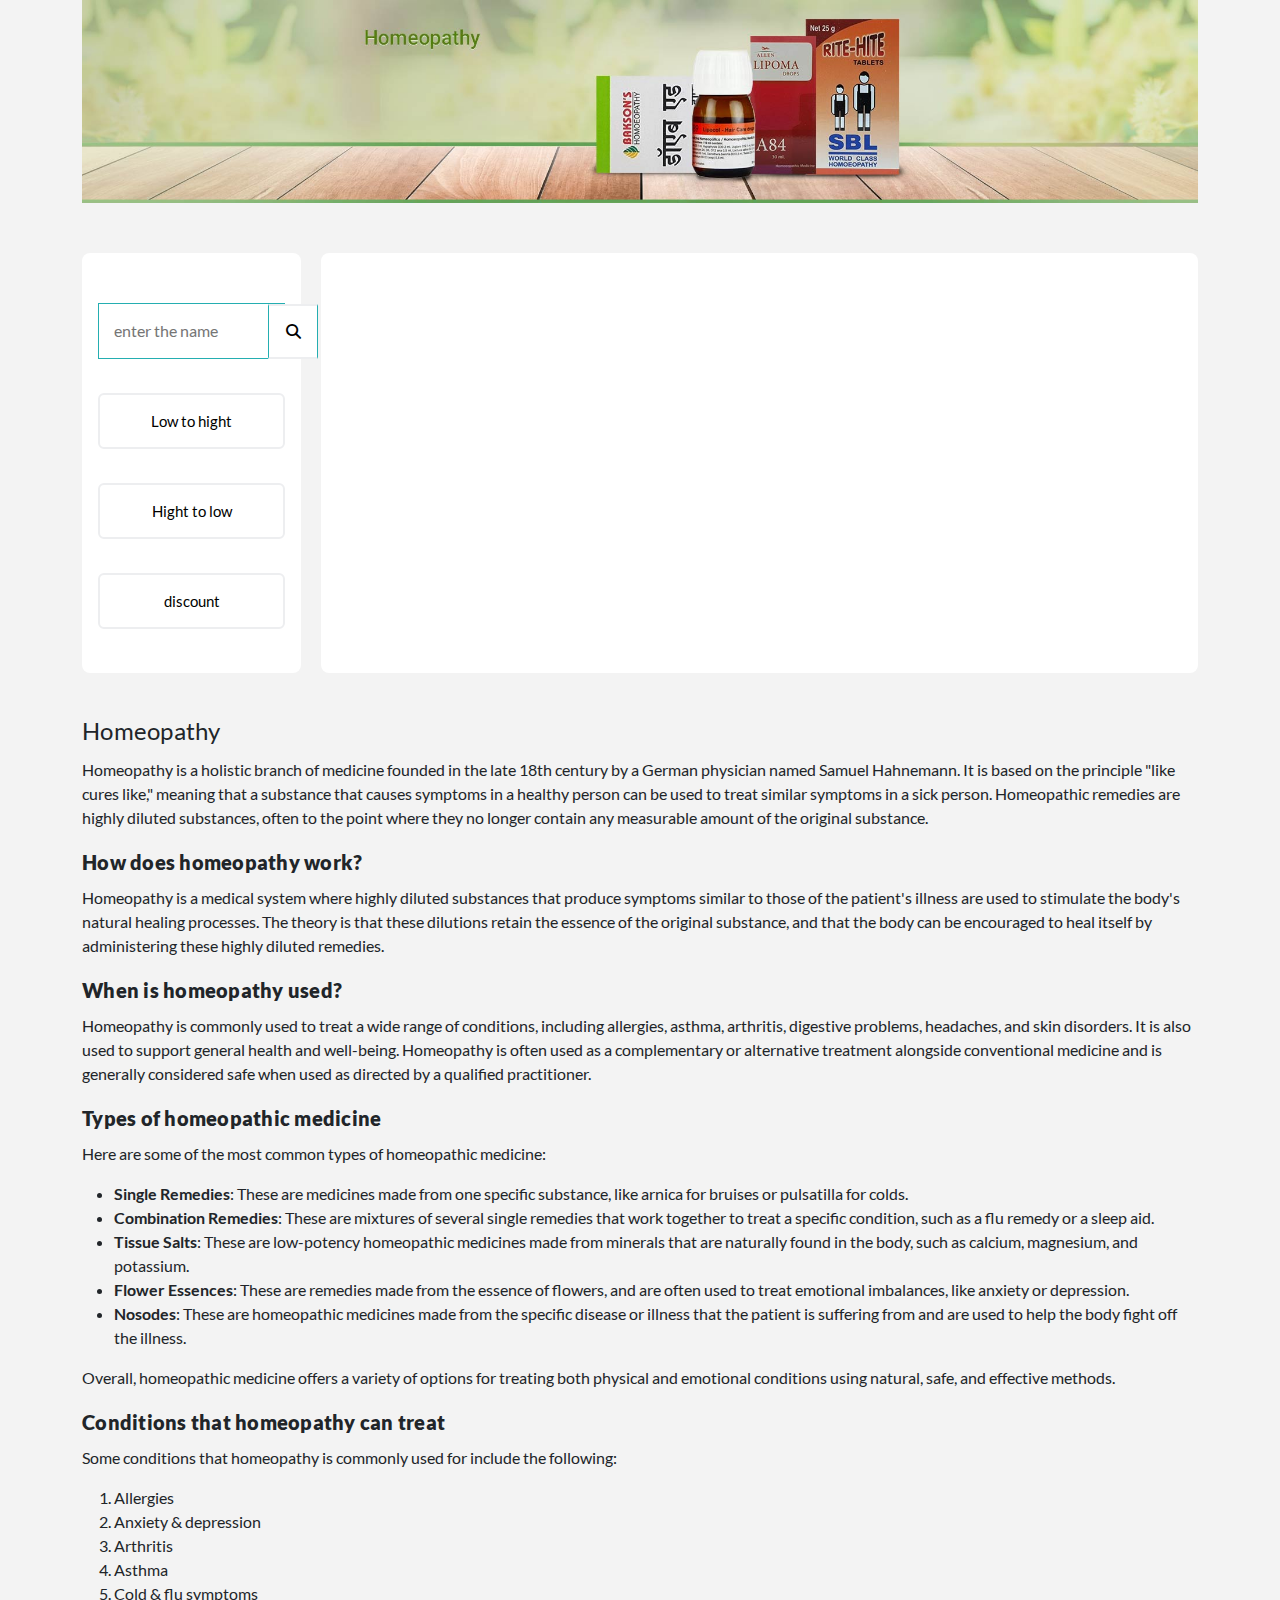
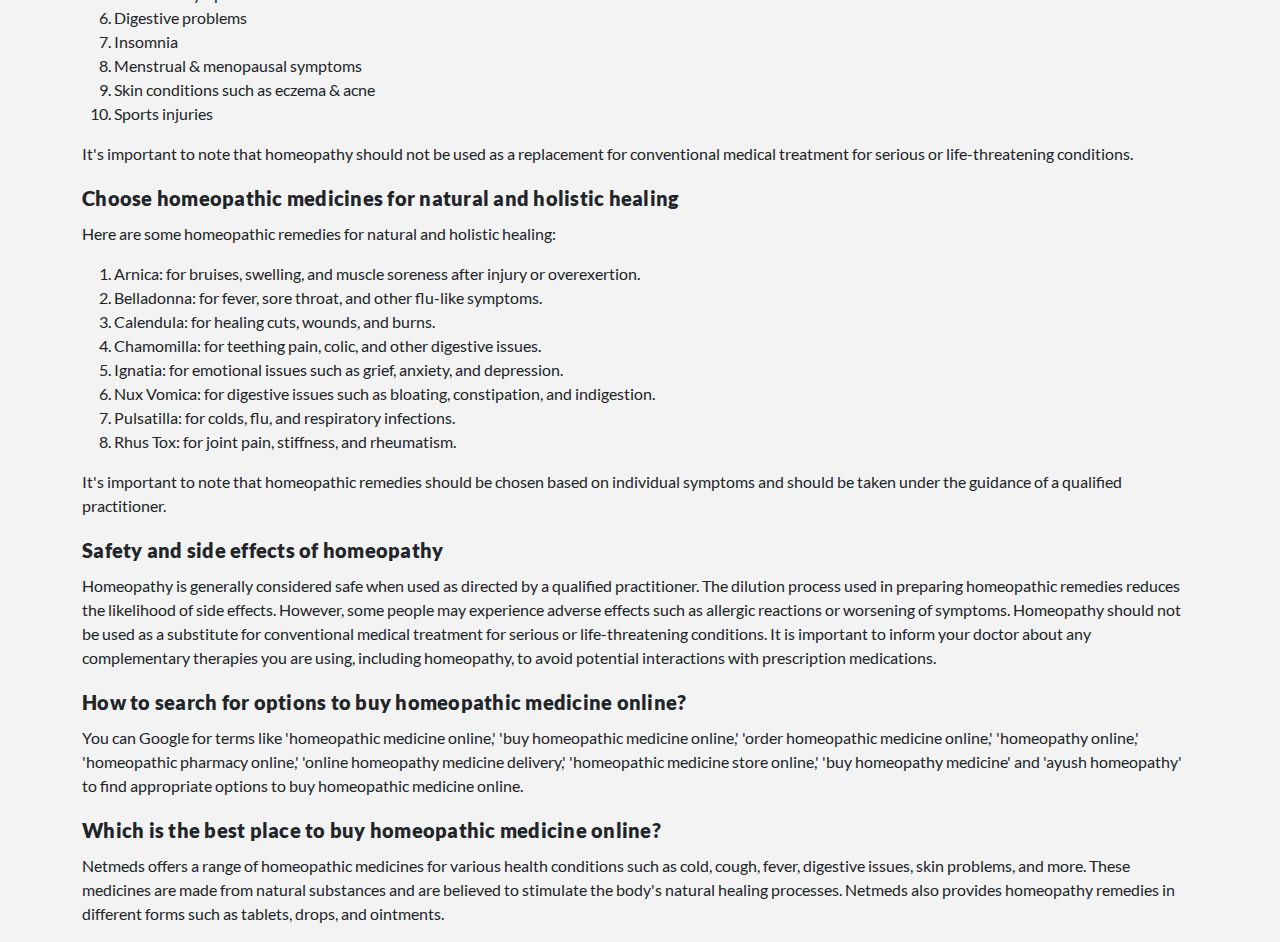
<file: pages/homeopathey.html>
<!DOCTYPE html>
<html lang="en">
  <head>
    <meta charset="UTF-8" />
    <meta name="viewport" content="width=device-width, initial-scale=1.0" />
    <title>homeopathey page</title>
    <link rel="stylesheet" href="/style/all.min.css" />
    <link rel="stylesheet" href="/style/fonts.css" />
    <link rel="stylesheet" href="/style/bootstrap.min.css" />
    <link rel="stylesheet" href="/style/homeothey.css" />
  </head>
  <body>
    <div class="container">
      <div class="bannr-img">
        <img src="/images/homeopathy_banner.jpg" >
      </div>
      <div id="parent-box">
        <div id="box1">
          <input type="text" id="value" placeholder="enter the name" />
          <button id="search">
            <i class="fa-solid fa-magnifying-glass"></i>
          </button>
          <button id="lth">Low to hight</button>
          <button id="htl">Hight to low</button>
          <button id="discount">discount</button>
        </div>
        <div id="box2"></div>
      </div>

      <div class="category-des">
        <p><br /></p>
        <h1>Homeopathy</h1>
        <p>
          Homeopathy is a holistic branch of medicine founded in the late 18th
          century by a German physician named Samuel Hahnemann. It is based on
          the principle "like cures like," meaning that a substance that causes
          symptoms in a healthy person can be used to treat similar symptoms in
          a sick person. Homeopathic remedies are highly diluted substances,
          often to the point where they no longer contain any measurable amount
          of the original substance.
        </p>
        <h2>How does homeopathy work?</h2>
        <p>
          Homeopathy is a medical system where highly diluted substances that
          produce symptoms similar to those of the patient's illness are used to
          stimulate the body's natural healing processes. The theory is that
          these dilutions retain the essence of the original substance, and that
          the body can be encouraged to heal itself by administering these
          highly diluted remedies.
        </p>
        <h2>When is homeopathy used?</h2>
        <p>
          Homeopathy is commonly used to treat a wide range of conditions,
          including allergies, asthma, arthritis, digestive problems, headaches,
          and skin disorders. It is also used to support general health and
          well-being. Homeopathy is often used as a complementary or alternative
          treatment alongside conventional medicine and is generally considered
          safe when used as directed by a qualified practitioner.
        </p>
        <h2>Types of homeopathic medicine</h2>
        <p>Here are some of the most common types of homeopathic medicine:</p>
        <ul>
          <li>
            <strong>Single Remedies</strong>: These are medicines made from one
            specific substance, like arnica for bruises or pulsatilla for colds.
          </li>
          <li>
            <strong>Combination Remedies</strong>: These are mixtures of several
            single remedies that work together to treat a specific condition,
            such as a flu remedy or a sleep aid.
          </li>
          <li>
            <strong>Tissue Salts</strong>: These are low-potency homeopathic
            medicines made from minerals that are naturally found in the body,
            such as calcium, magnesium, and potassium.
          </li>
          <li>
            <strong>Flower Essences</strong>: These are remedies made from the
            essence of flowers, and are often used to treat emotional
            imbalances, like anxiety or depression.
          </li>
          <li>
            <strong>Nosodes</strong>: These are homeopathic medicines made from
            the specific disease or illness that the patient is suffering from
            and are used to help the body fight off the illness.
          </li>
        </ul>
        <p>
          Overall, homeopathic medicine offers a variety of options for treating
          both physical and emotional conditions using natural, safe, and
          effective methods.
        </p>
        <h2>Conditions that homeopathy can treat</h2>
        <p>
          Some conditions that homeopathy is commonly used for include the
          following:
        </p>
        <ol>
          <li>Allergies</li>
          <li>Anxiety &amp; depression</li>
          <li>Arthritis</li>
          <li>Asthma</li>
          <li>Cold &amp; flu symptoms</li>
          <li>Digestive problems</li>
          <li>Insomnia</li>
          <li>Menstrual &amp; menopausal symptoms</li>
          <li>Skin conditions such as eczema &amp; acne</li>
          <li>Sports injuries</li>
        </ol>
        <p>
          It's important to note that homeopathy should not be used as a
          replacement for conventional medical treatment for serious or
          life-threatening conditions.
        </p>
        <h2>Choose homeopathic medicines for natural and holistic healing</h2>
        <p>
          Here are some homeopathic remedies for natural and holistic healing:
        </p>
        <ol>
          <li>
            Arnica: for bruises, swelling, and muscle soreness after injury or
            overexertion.
          </li>
          <li>
            Belladonna: for fever, sore throat, and other flu-like symptoms.
          </li>
          <li>Calendula: for healing cuts, wounds, and burns.</li>
          <li>
            Chamomilla: for teething pain, colic, and other digestive issues.
          </li>
          <li>
            Ignatia: for emotional issues such as grief, anxiety, and
            depression.
          </li>
          <li>
            Nux Vomica: for digestive issues such as bloating, constipation, and
            indigestion.
          </li>
          <li>Pulsatilla: for colds, flu, and respiratory infections.</li>
          <li>Rhus Tox: for joint pain, stiffness, and rheumatism.</li>
        </ol>
        <p>
          It's important to note that homeopathic remedies should be chosen
          based on individual symptoms and should be taken under the guidance of
          a qualified practitioner.
        </p>
        <h2>Safety and side effects of homeopathy</h2>
        <p>
          Homeopathy is generally considered safe when used as directed by a
          qualified practitioner. The dilution process used in preparing
          homeopathic remedies reduces the likelihood of side effects. However,
          some people may experience adverse effects such as allergic reactions
          or worsening of symptoms. Homeopathy should not be used as a
          substitute for conventional medical treatment for serious or
          life-threatening conditions. It is important to inform your doctor
          about any complementary therapies you are using, including homeopathy,
          to avoid potential interactions with prescription medications.
        </p>
        <h2>How to search for options to buy homeopathic medicine online?</h2>
        <p>
          You can Google for terms like 'homeopathic medicine online,' 'buy
          homeopathic medicine online,' 'order homeopathic medicine online,'
          'homeopathy online,' 'homeopathic pharmacy online,' 'online homeopathy
          medicine delivery,' 'homeopathic medicine store online,' 'buy
          homeopathy medicine' and 'ayush homeopathy' to find appropriate
          options to buy homeopathic medicine online.
        </p>
        <h2>Which is the best place to buy homeopathic medicine online?</h2>
        <p>
          Netmeds offers a range of homeopathic medicines for various health
          conditions such as cold, cough, fever, digestive issues, skin
          problems, and more. These medicines are made from natural substances
          and are believed to stimulate the body's natural healing processes.
          Netmeds also provides homeopathy remedies in different forms such as
          tablets, drops, and ointments.
        </p>
        <div class="clearfix"></div>
      </div>
    </div>
  </body>
  <script src="/javascript/bootstrap.min.js"></script>

  <script type="module" src="/javascript/homeopathey.js"></script>
  
</html>
</file>
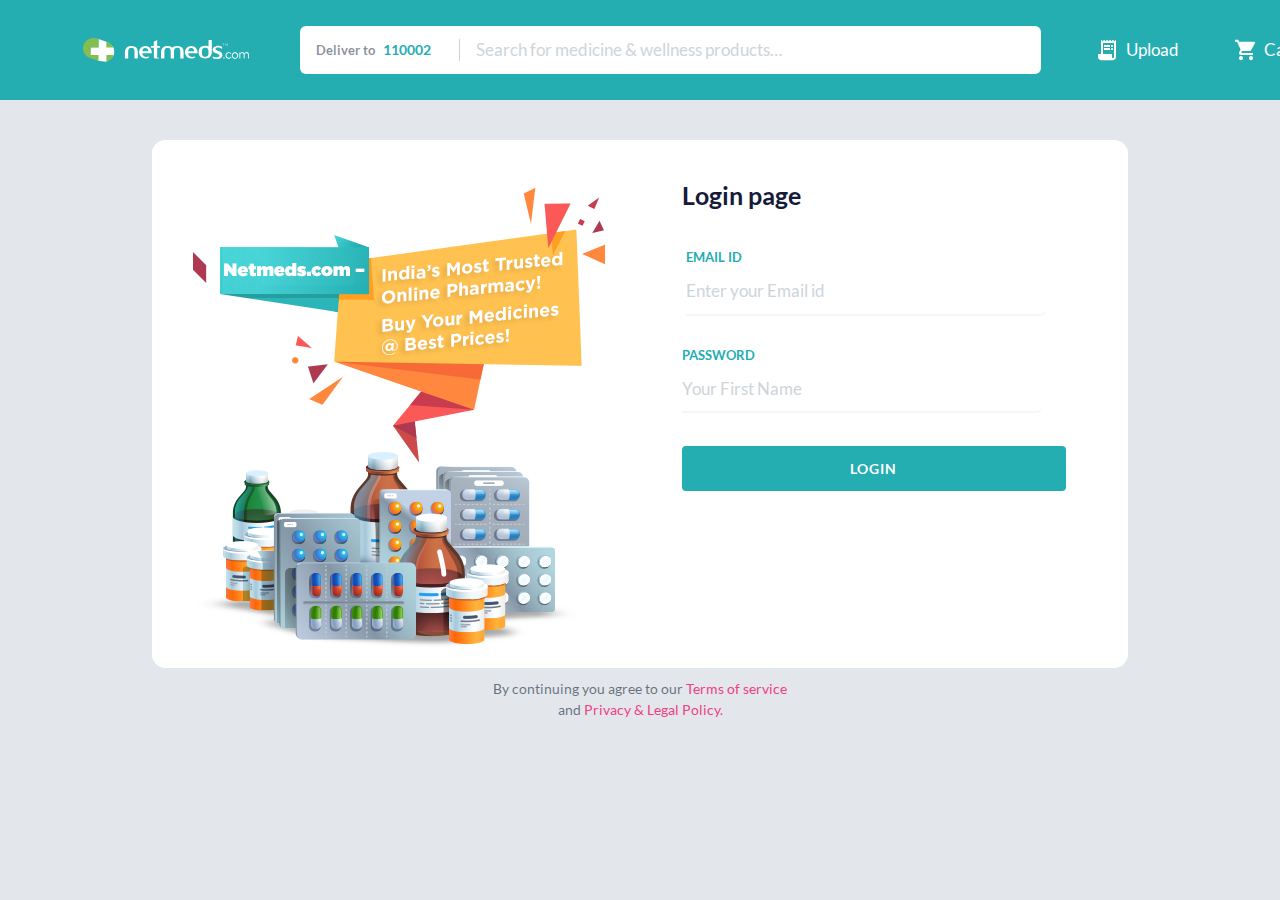
<file: pages/login.html>
<!DOCTYPE html>
<html lang="en">
  <head>
    <meta charset="UTF-8" />
    <meta name="viewport" content="width=device-width, initial-scale=1.0" />
    <title>Ayurvedic page</title>
    <link rel="stylesheet" href="/style/all.min.css" />
    <link rel="stylesheet" href="/style/fonts.css" />
    <link rel="stylesheet" href="/style/bootstrap.min.css" />
    <link rel="stylesheet" href="/style/login.css" />
  </head>
  <body>
    
    <header>
      <div class="container">
        <div class="d-flex align-items-center">
          <div class="logo">
            <img src="/images/login-logo.svg" />
          </div>
          <div class="deliver">
            <div class="deliver-1">Deliver to <span> 110002 </span></div>
          </div>
          <form action="">
            <input
              type="text"
              placeholder="Search for medicine & wellness products…"
            />
          </form>
          <div class="d-flex upload">
            <img src="/images/upload_rx.svg" alt="" />
            <h5>Upload</h5>
          </div>
          <div class="d-flex cart">
            <img src="/images/cart_icon.svg" alt="" />
            <h5>Cart</h5>
          </div>
        </div>
      </div>
    </header>

    <div id="box">
      <div id="box1">
        <img src="/images/login-form.png" alt="" />
      </div>
      <div id="box2">
        <div>
          <h2>Login page</h2>
          <form id="signupdata">
           
            <div class="form-group p-1">
              <label for="">Email id</label>
              <input
                type="email"
                placeholder="Enter your Email id"
                id="email"
              />
              <p style="color: red" id="e_err"></p>
            </div>
            <div class="form-group">
              <label for="">Password</label>
              <input type="text" placeholder="Your First Name" id="Password" />
              <p style="color: red" id="p_err"></p>
            </div>
           
            <div id="sub">
              <input type="submit" value="Login"/>
            </div>
          </form>
        </div>
      </div>
    </div>

    <div class="f-1">
      <p class="terms-service">
        By continuing you agree to our
        <a _ngcontent-egn-c7="" href="/terms-and-conditions">Terms of service</a
        ><br />
        and
        <a href="/privacy-policy">Privacy &amp; Legal Policy.</a>
      </p>
    </div>
  </body>

  <script src="/javascript/bootstrap.min.js"></script>

  <script type="module" src="/javascript/login.js "></script>
</html>
</file>
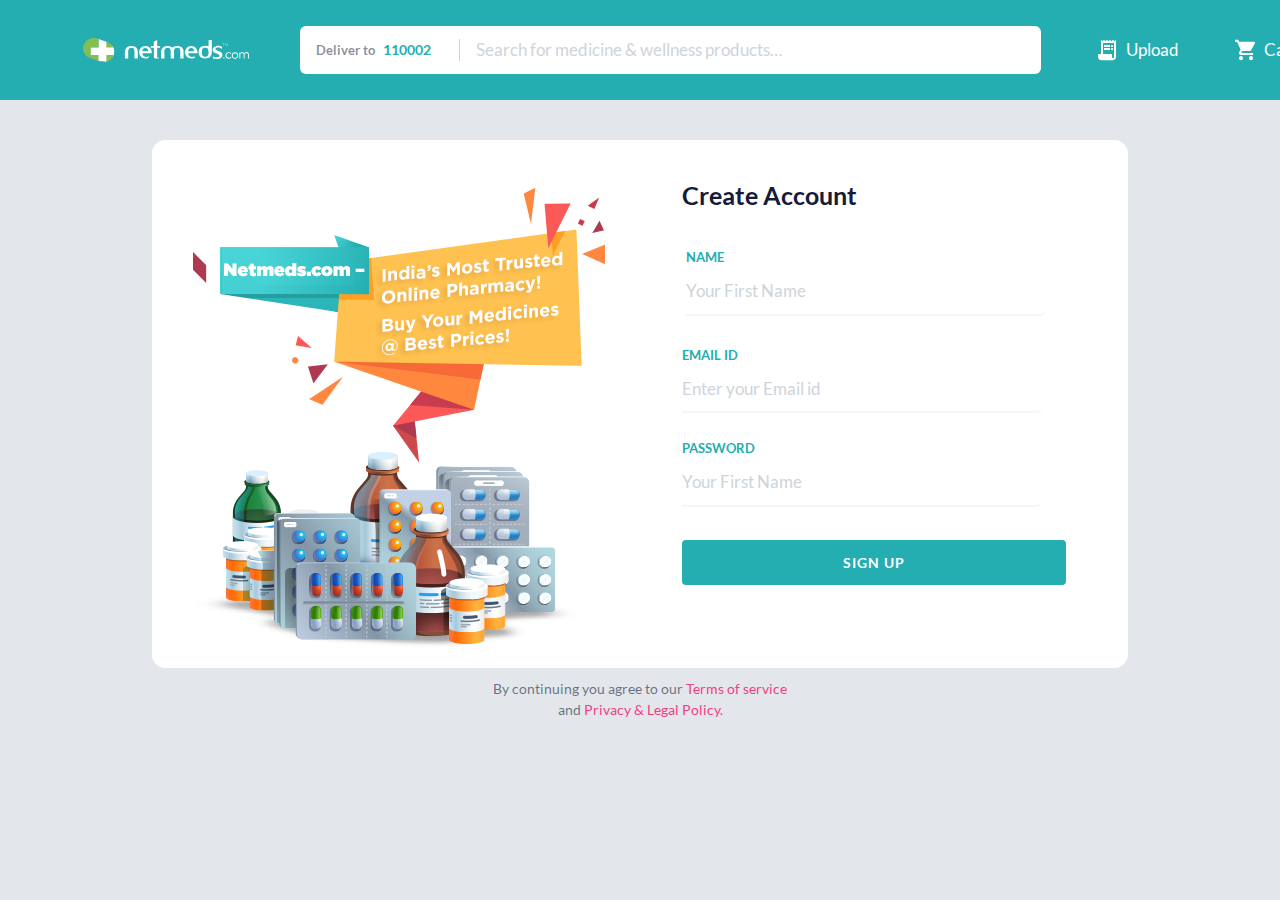
<file: pages/signup.html>
<!DOCTYPE html>
<html lang="en">
  <head>
    <meta charset="UTF-8" />
    <meta name="viewport" content="width=device-width, initial-scale=1.0" />
    <title>Ayurvedic page</title>
    <link rel="stylesheet" href="/style/all.min.css" />
    <link rel="stylesheet" href="/style/fonts.css" />
    <link rel="stylesheet" href="/style/bootstrap.min.css" />
    <link rel="stylesheet" href="/style/signup.css" />
  </head>
  <body>
    
    <header>
      <div class="container">
        <div class="d-flex align-items-center">
          <div class="logo">
            <img src="/images/login-logo.svg" />
          </div>
          <div class="deliver">
            <div class="deliver-1">Deliver to <span> 110002 </span></div>
          </div>
          <form action="">
            <input
              type="text"
              placeholder="Search for medicine & wellness products…"
            />
          </form>
          <div class="d-flex upload">
            <img src="/images/upload_rx.svg" alt="" />
            <h5>Upload</h5>
          </div>
          <div class="d-flex cart">
            <img src="/images/cart_icon.svg" alt="" />
            <h5>Cart</h5>
          </div>
        </div>
      </div>
    </header>

    <div id="box">
      <div id="box1">
        <img src="/images/login-form.png" alt="" />
      </div>
      <div id="box2">
        <div>
          <h2>Create Account</h2>
          <form id="signupdata">
            <div class="form-group p-1">
              <label for="">name</label>
              <input type="text" placeholder="Your First Name" id="fname" />
              <p style="color: red" id="f_err"></p>
            </div>
            <div class="form-group">
              <label for="">Email id</label>
              <input
                type="email"
                placeholder="Enter your Email id"
                id="email"
              />
              <p style="color: red" id="e_err"></p>
            </div>
            <div class="form-group">
              <label for="">Password</label>
              <input type="text" placeholder="Your First Name" id="Password" />
              <p style="color: red" id="p_err"></p>
            </div>
           
            <div id="sub">
              <input type="submit" value="SIGN UP" />
            </div>
          </form>
        </div>
      </div>
    </div>

    <div class="f-1">
      <p class="terms-service">
        By continuing you agree to our
        <a _ngcontent-egn-c7="" href="/terms-and-conditions">Terms of service</a
        ><br />
        and
        <a href="/privacy-policy">Privacy &amp; Legal Policy.</a>
      </p>
    </div>
  </body>

  <script src="/javascript/bootstrap.min.js"></script>

  <script type="module" src="/javascript/signup.js "></script>
</html>
</file>
<file: style/fonts.css>
@font-face {
    font-family: 'Lato';
    src: url('../fonts/Lato-BlackItalic.woff2') format('woff2'),
        url('../fonts/Lato-BlackItalic.woff') format('woff');
    font-weight: 900;
    font-style: italic;
    font-display: swap;
}

@font-face {
    font-family: 'Lato';
    src: url('../fonts/Lato-Black.woff2') format('woff2'),
        url('../fonts/Lato-Black.woff') format('woff');
    font-weight: 900;
    font-style: normal;
    font-display: swap;
}

@font-face {
    font-family: 'Lato';
    src: url('../fonts/Lato-LightItalic.woff2') format('woff2'),
        url('../fonts/Lato-LightItalic.woff') format('woff');
    font-weight: 300;
    font-style: italic;
    font-display: swap;
}

@font-face {
    font-family: 'Lato';
    src: url('../fonts/Lato-Italic.woff2') format('woff2'),
        url('../fonts/Lato-Italic.woff') format('woff');
    font-weight: normal;
    font-style: italic;
    font-display: swap;
}

@font-face {
    font-family: 'Lato';
    src: url('../fonts/Lato-Light.woff2') format('woff2'),
        url('../fonts/Lato-Light.woff') format('woff');
    font-weight: 300;
    font-style: normal;
    font-display: swap;
}

@font-face {
    font-family: 'Lato';
    src: url('../fonts/Lato-BoldItalic.woff2') format('woff2'),
        url('../fonts/Lato-BoldItalic.woff') format('woff');
    font-weight: bold;
    font-style: italic;
    font-display: swap;
}

@font-face {
    font-family: 'Lato';
    src: url('../fonts/Lato-Bold.woff2') format('woff2'),
        url('../fonts/Lato-Bold.woff') format('woff');
    font-weight: bold;
    font-style: normal;
    font-display: swap;
}

@font-face {
    font-family: 'Lato Hairline';
    src: url('../fonts/Lato-Hairline.woff2') format('woff2'),
        url('../fonts/Lato-Hairline.woff') format('woff');
    font-weight: 300;
    font-style: normal;
    font-display: swap;
}

@font-face {
    font-family: 'Lato Hairline';
    src: url('../fonts/Lato-HairlineItalic.woff2') format('woff2'),
        url('../fonts/Lato-HairlineItalic.woff') format('woff');
    font-weight: 300;
    font-style: italic;
    font-display: swap;
}

@font-face {
    font-family: 'Lato';
    src: url('../fonts/Lato-Regular.woff2') format('woff2'),
        url('../fonts/Lato-Regular.woff') format('woff');
    font-weight: normal;
    font-style: normal;
    font-display: swap;
}
</file>
<file: style/homeothey.css>
* {
  margin: 0;
  padding: 0;
  box-sizing: border-box;
  font-family: "Lato";
}
body {
  background-color: #f3f3f3;
}
#parent-box {
  display: flex;
  margin-top: 50px;
  position: relative;
}
#box1 {
  background-color: white;
  margin-right: 20px;
  text-align: center;
  height: 420px;
  border-radius: 8px;
  width: 20%;
}
#box1 input {
  display: block;
  padding: 15px;
  outline: none;
  width: 85%;
  border: 1px solid #24aeb1;
  margin:50px auto;
}
#box1 #search {
  position: absolute;
  top:33.4px;
  left: 186px;
  padding: 13px 10px;
  border-right: 1px solid #24aeb1;
  border-left: 1px solid #24aeb1;
  width: 50px;
  height: 54.8px;
  border-radius: 0px;
}
#lth {
  margin-top: -30px !important;
}
#box1 button {
  background: #fff;
  border: 2px solid #edeef0;
  padding: 17px 30px;
  box-shadow: none;
  font-size: 15px;
  border-radius: 6px;
  margin: 17px 0px;
  cursor: pointer;
  line-height: normal;
  width: 85%;
  transition: all 0.5s;
  overflow: hidden;
}
#box1 button:hover {
  border: 2px solid #24aeb1;
  color: #24aeb1;
}

#box2 {
  width: 80%;
  display: flex;
  flex-wrap: wrap;
  justify-content: center;
  background-color: white;
  justify-content: center;
  padding: 15px;
  border-radius: 8px;
}
#box2 div {
  padding: 13px;
  border: 1px solid rgba(112, 112, 112, 0.38);
  background-color: #fff;
  border-radius: 8px;
  width: 300px;
  margin-top: 20px;
}
#box2 div {
  margin-left: 11px;
}
#box2 .div2 {
  margin-right: 2px;
  position: relative;
}
#box2 .div2 h5 {
  background: #84be52;
  border-radius: 4px;
  color: #fff;
  font-size: 10px;
  padding: 5px 6px 5px 6px;
  position: absolute;
  top: 0px;
  left: 0px;
  line-height: 11px;
}
#box2 .div2 img {
  margin: auto;
  display: block;
  cursor: pointer;
}
#box2 .div2 .img-1 {
  width: 13px;
  text-align: left !important;
  display: inline-block;
  margin-right: 5px;
}
#box2 .div2 h2 {
  font-size: 14px;
  color: #151b39;
  letter-spacing: 0;
  margin: 14px 0 5px;
  text-align: left;
  height: 42px;
  line-height: 22px;
  margin-bottom: 14px;
}
#box2 .div2 span {
  color: #24aeb1;
  font-size: 12px;
  line-height: 14px;
  background: #f3f7fb;
  border-radius: 40px;
  padding: 6px 12px;
  margin: 0 4px 0 0;
  overflow: hidden;
  white-space: nowrap;
}
#box2 .div2 h3 {
  font-style: italic;
  line-height: 16px;
  color: #6f7284;
  margin-bottom: 5px;
  margin-top: 17px;
  font-size: 13px;
  letter-spacing: 0.4px;
  font-weight: 500;
}
#box2 .div2 h4 {
  color: #0b1219;
  font-size: 16px;
  font-family: LatoSemiBold;
  white-space: nowrap;
  margin-top: 10px;
  margin-bottom: 6px;
}
#box2 .div2 button {
  background: #24aeb1;
  width: 100%;
  font-size: 14px;
  border-radius: 4px;
  margin-top: 30px;
  padding: 11px;
  border: 0;
  color: #fff;
  text-transform: uppercase;
  font-family: "Lato";
  font-weight: 700;
  cursor: pointer;
}
#box2 .div2 del {
  color: rgba(0, 0, 0, 0.5);
  font-size: 14px;
}

.category-des h1 {
  font-family: Lato;
  font-size: 24px;
  letter-spacing: 0.25px;
  display: block;
  padding: 4px 0;
}

.category-des h2 {
  /* font-family: LatoBold; */
  font-size: 20px;
  letter-spacing: 0.25px;
  display: block;
  padding: 4px 0px;
  font-weight: 900;
}
.bannr-img img {
  width: 100%;
  /* height: 50vh; */
}
</file>
<file: style/login.css>
* {
    font-family: "Lato", sans-serif;
    font-weight: bold;
  }
  body {
    background-color: #e3e7eb;
  }
  
  #box {
    width: 976px;
    height: 528px;
    display: flex;
    margin: auto;
    margin-top: 40px;
  }
  #box1 {
    width: 580px;
    height: 528px;
    border-radius: 14px 0px 0px 14px;
    background-color: white;
  }
  #box1 > img {
    border-radius: 14px 0px 0px 14px;
  }
  #box2 {
    width: 488px;
    height: 528px;
    background-color: white;
    border-radius: 14px;
    border-radius: 0px 14px 14px 0px;
  }
  #box2 h2{
    padding: 0;
    margin: 0 0 8px;
    font-family: 'Lato';
    font-size: 25px;
    color: #151b39;
    font-weight: 700;
    padding-top: 40px;
  }
 
  .f-1{
    text-align: center;
    padding-top: 10px;
  }
  .f-1 p{
    font-size: 14px;
    color: rgba(21,27,57,.6);
    font-weight: 500;
  }
  .f-1 p a{
    color: #ef4281;
    text-decoration: none;
    font-weight: 500;
  }
  .form-group label {
    display: block;
    font-size: 13px;
    color: #24aeb1;
    text-transform: uppercase;
    padding-top: 10px;
  }
.p-1{
  padding-top: 20px !important;
}
  .form-group input{
    border-bottom: 2px solid rgba(21,27,57,.04);
    font-size: 16px;
    color: #151b39;
    padding: 3px 0;
    margin: 0;
    border-top: 0px;
    border-left: 0px;
    border-right: 0px;
    width: 360px;
    background-color: transparent;
    outline: none;
  }
  input::placeholder{
    color: #ced4da;
    font-weight: 500;
  }
#sub input{
  background: #24aeb1;
    font-family: LatoBold;
    font-size: 14px;
    color: #fff;
    border-radius: 4px;
    box-shadow: none!important;
    letter-spacing: 1px;
    text-transform: uppercase;
    font-family: 'lato';
    margin-top: 17px !important;
    padding: 12px 6px;
    width:86%;
    height: 100%;
    margin: 0;
    border: 0;
    cursor: pointer;
}


.align-items-center {
  align-items: center;
}


header{
  padding: 20px;
  background-color:#24aeb1;
}
.logo img{
  width: 168px;
}
.deliver{
  width: 141px;
  height: 48px;
  float: left;
  background: #fff;
  border-radius: 6px 0 0 6px;
  margin-left: 50px;
}
.deliver-1{
  padding: 0 0 0 16px;
  position: relative;
  font-family: Lato;
  font-size: 13px;
  color: rgba(21,27,57,.5);
  line-height: 22px;
  width: 160px;
  border-right: 1px solid rgba(11,18,25,.2);
  margin: 13px 0;
  z-index: 1;
}
.deliver-1 span{
  color: #24aeb1;
  font-weight: 700;
  font-size: 14px;
  padding-left: 5px;
}
form input{
  background: #fff;
  border: 0;
  border-radius: 0 6px 6px 0;
  font-family: Lato;
  font-size: 14px;
  color: #151b39;
  height: 48px;
  padding: 0 15px 0 35px;
  width: 600px;
  outline: none;
}
form input::placeholder{
  font-size: 17px;
  font-weight: 400;
}
header .upload,header .cart{
  padding-left: 55px;
}
.upload img,.cart img{
  padding-right: 6px;
}
.upload h5,.cart h5{
  color: white;
  padding-top: 9px;
  font-size: 17px;
}
</file>
<file: style/signup.css>
* {
    font-family: "Lato", sans-serif;
    font-weight: bold;
  }
  body {
    background-color: #e3e7eb;
  }
  
  #box {
    width: 976px;
    height: 528px;
    display: flex;
    margin: auto;
    margin-top: 40px;
  }
  #box1 {
    width: 580px;
    height: 528px;
    border-radius: 14px 0px 0px 14px;
    background-color: white;
  }
  #box1 > img {
    border-radius: 14px 0px 0px 14px;
  }
  #box2 {
    width: 488px;
    height: 528px;
    background-color: white;
    border-radius: 14px;
    border-radius: 0px 14px 14px 0px;
  }
  #box2 h2{
    padding: 0;
    margin: 0 0 8px;
    font-family: 'Lato';
    font-size: 25px;
    color: #151b39;
    font-weight: 700;
    padding-top: 40px;
  }
 
  .f-1{
    text-align: center;
    padding-top: 10px;
  }
  .f-1 p{
    font-size: 14px;
    color: rgba(21,27,57,.6);
    font-weight: 500;
  }
  .f-1 p a{
    color: #ef4281;
    text-decoration: none;
    font-weight: 500;
  }
  .form-group label {
    display: block;
    font-size: 13px;
    color: #24aeb1;
    text-transform: uppercase;
    padding-top: 10px;
  }
.p-1{
  padding-top: 20px !important;
}
  .form-group input{
    border-bottom: 2px solid rgba(21,27,57,.04);
    font-size: 16px;
    color: #151b39;
    padding: 3px 0;
    margin: 0;
    border-top: 0px;
    border-left: 0px;
    border-right: 0px;
    width: 360px;
    background-color: transparent;
    outline: none;
  }
  input::placeholder{
    color: #ced4da;
    font-weight: 500;
  }
#sub input{
  background: #24aeb1;
    font-family: LatoBold;
    font-size: 14px;
    color: #fff;
    border-radius: 4px;
    box-shadow: none!important;
    letter-spacing: 1px;
    text-transform: uppercase;
    font-family: 'lato';
    margin-top: 17px !important;
    padding: 12px 6px;
    width:86%;
    height: 100%;
    margin: 0;
    border: 0;
    cursor: pointer;
}


.align-items-center {
  align-items: center;
}


header{
  padding: 20px;
  background-color:#24aeb1;
}
.logo img{
  width: 168px;
}
.deliver{
  width: 141px;
  height: 48px;
  float: left;
  background: #fff;
  border-radius: 6px 0 0 6px;
  margin-left: 50px;
}
.deliver-1{
  padding: 0 0 0 16px;
  position: relative;
  font-family: Lato;
  font-size: 13px;
  color: rgba(21,27,57,.5);
  line-height: 22px;
  width: 160px;
  border-right: 1px solid rgba(11,18,25,.2);
  margin: 13px 0;
  z-index: 1;
}
.deliver-1 span{
  color: #24aeb1;
  font-weight: 700;
  font-size: 14px;
  padding-left: 5px;
}
form input{
  background: #fff;
  border: 0;
  border-radius: 0 6px 6px 0;
  font-family: Lato;
  font-size: 14px;
  color: #151b39;
  height: 48px;
  padding: 0 15px 0 35px;
  width: 600px;
  outline: none;
}
form input::placeholder{
  font-size: 17px;
  font-weight: 400;
}
header .upload,header .cart{
  padding-left: 55px;
}
.upload img,.cart img{
  padding-right: 6px;
}
.upload h5,.cart h5{
  color: white;
  padding-top: 9px;
  font-size: 17px;
}
</file>
